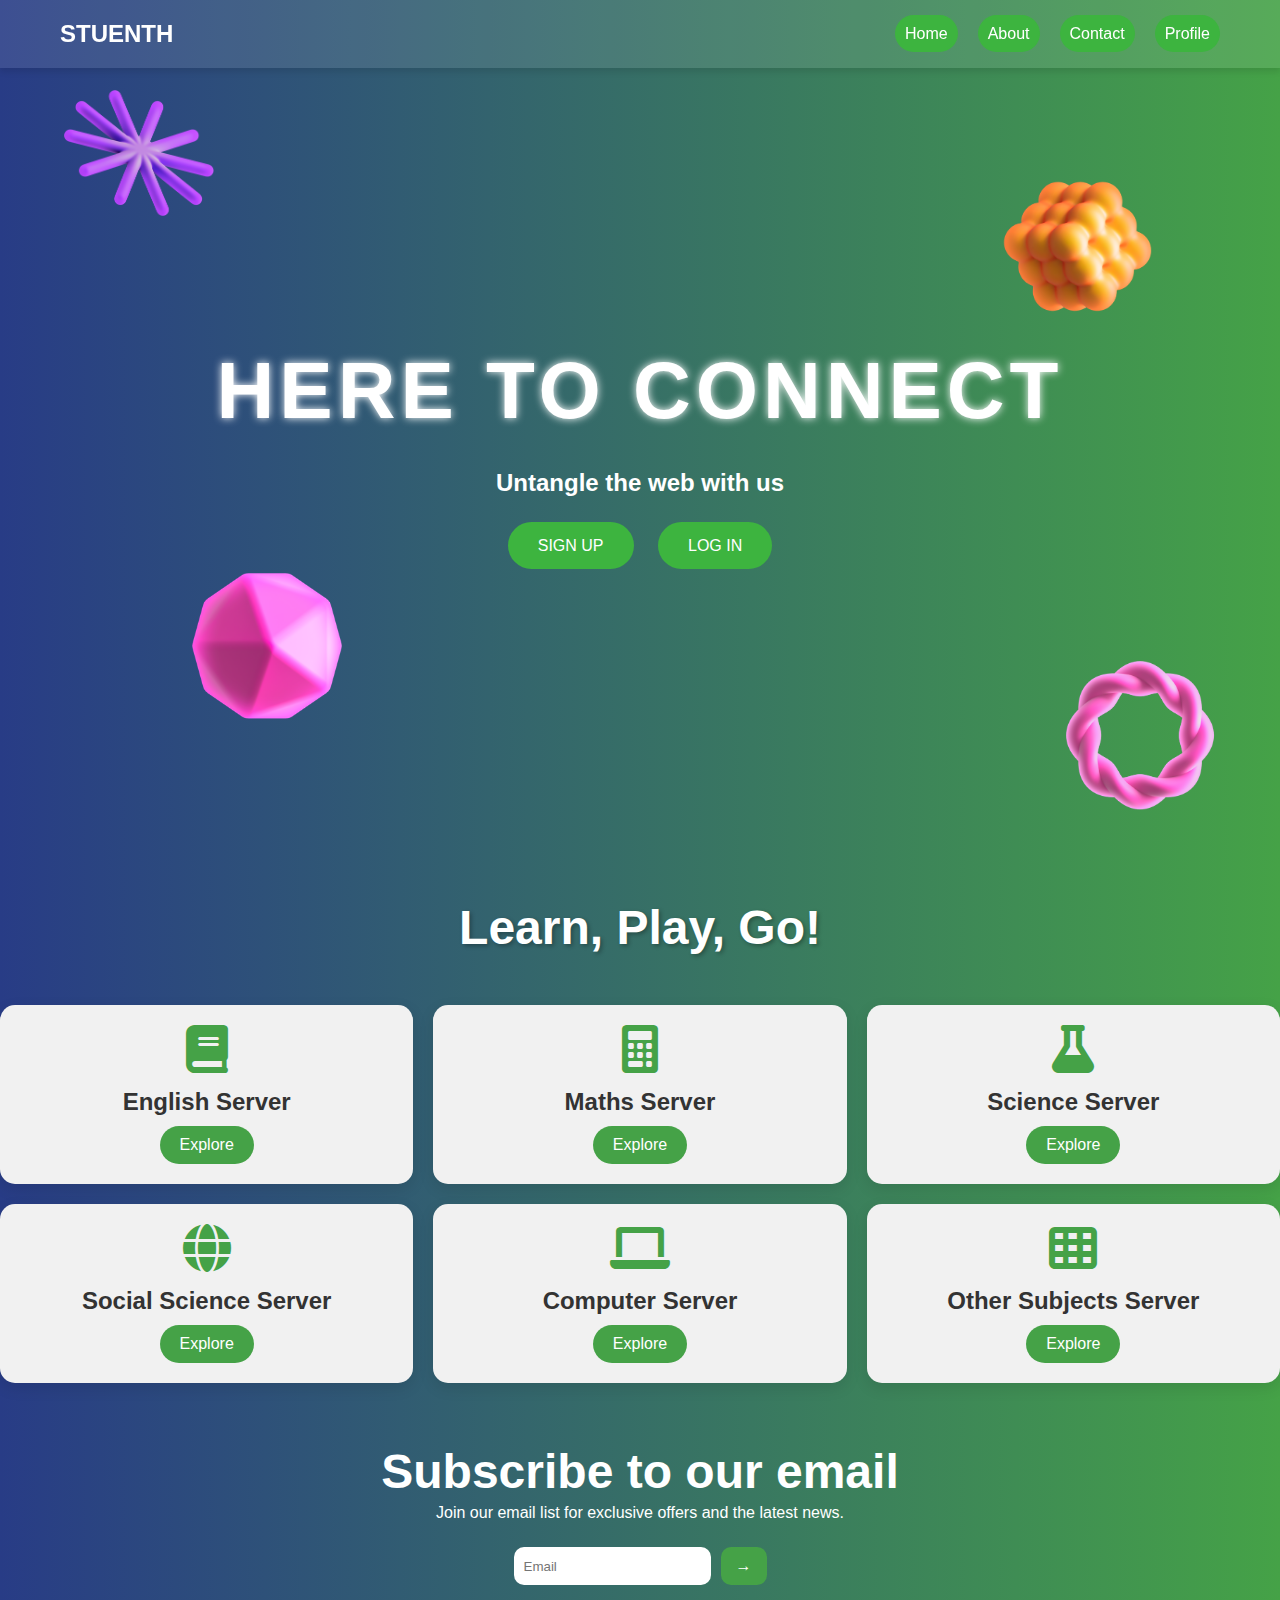
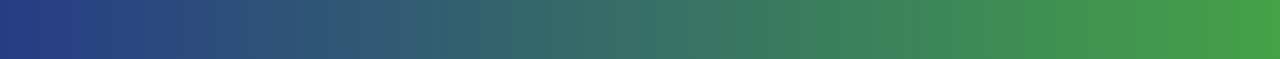
<file: index.html>
<!DOCTYPE html>
<html lang="en">
<head>
    <meta charset="UTF-8">
    <meta name="viewport" content="width=device-width, initial-scale=1.0">
    <title>STUENTH</title>
    <link rel="stylesheet" href="style.css">
    <link rel="stylesheet" href="https://cdnjs.cloudflare.com/ajax/libs/font-awesome/6.0.0-beta3/css/all.min.css">
</head>
<body>
    <header>
        <nav>
            <div class="logo">STUENTH</div>
            <ul class="nav-links">
                <li><a href="index.html">Home</a></li>
                <li><a href="./Global/About/about.html">About</a></li>
                <li><a href="./Global/Contact/contact.html">Contact</a></li>
                <li><a href="./Global/Profile/profile.html">Profile</a></li>
            </ul>
        </nav>
    </header>

    <section id="hero">
        <div class="hero-text">
            <h1>HERE TO CONNECT</h1>
            <p>Untangle the web with us</p>
            <a href="./Global/Singup/singup.html" class="cta-button">Sign up</a>
            <a href="./Global/Login/login.html" class="cta-button">Log in</a>
        </div>
        <div class="hero-shapes">
            <img src="./Assets/Images/image1.png" alt="Shape 1" class="shape">
            <img src="./Assets/Images/image2.png" alt="Shape 2" class="shape">
            <img src="./Assets/Images/image3.png" alt="Shape 3" class="shape">
            <img src="./Assets/Images/image4.png" alt="Shape 4" class="shape">
        </div>
    </section>

    <!-- Third Section: Play Servers -->
    <div class="container">
        <h1>Learn, Play, Go!</h1>
        <br>
        <div class="servers">
            <div class="server-card">
                <i class="fas fa-book"></i>
                <h3>English Server</h3>
                <a href="./Subject Server/English/English.html"><button>Explore</button></a>
            </div>
            <div class="server-card">
                <i class="fas fa-calculator"></i>
                <h3>Maths Server</h3>
                <a href="./Subject Server/Maths/Maths.html"><button>Explore</button></a>
            </div>
            <div class="server-card">
                <i class="fas fa-flask"></i>
                <h3>Science Server</h3>
                <a href="./Subject Server/Science/Science.html"><button>Explore</button></a>
            </div>
            <div class="server-card">
                <i class="fas fa-globe"></i>
                <h3>Social Science Server</h3>
                <a href="./Subject Server/Social Science/SocialScience.html"><button>Explore</button></a>
            </div>
            <div class="server-card">
                <i class="fas fa-laptop"></i>
                <h3>Computer Server</h3>
                <a href="./Subject Server/Computer Science/ComputerScience.html"><button>Explore</button></a>
            </div>
            <div class="server-card">
                <i class="fas fa-th"></i>
                <h3>Other Subjects Server</h3>
                <button>Explore</button>
            </div>
        </div>
    </div>
    <br>
    <br>
    <footer>
        <h2 id="footheading">Subscribe to our email</h2>
        <p id="footpath">Join our email list for exclusive offers and the latest news.</p>
        <div class="subscribe">
          <form>
            <input type="email" placeholder="Email" required>
            <button type="submit">→</button>
          </form>
        </div>
    </footer>
    <br>
    <br>
    <br>

    <script src="index.js"></script>
</body>
</html>
</file>
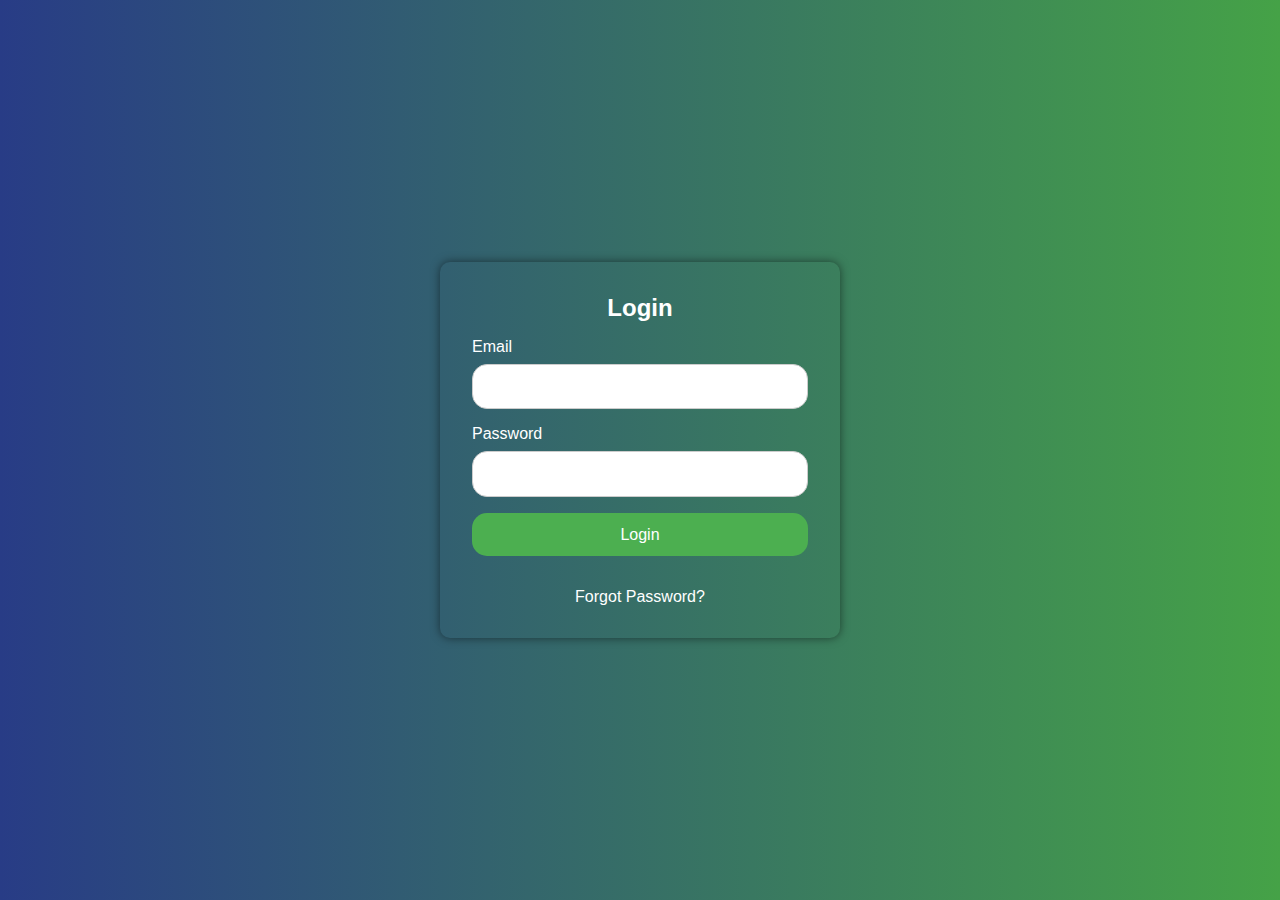
<file: Global/Login/login.html>
<!DOCTYPE html>
<html lang="en">
<head>
    <meta charset="UTF-8">
    <meta name="viewport" content="width=device-width, initial-scale=1.0">
    <title>Login Form</title>
    <link rel="stylesheet" href="login.css">
    <script src="https://accounts.google.com/gsi/client" async defer></script>
</head>
<body>
    <div class="container">
        <form class="login-form">
            <h2>Login</h2>
            <label for="email">Email</label>
            <input type="email" id="email" name="email" required>

            <label for="password">Password</label>
            <input type="password" id="password" name="password" required>

            <button type="submit">Login</button>

            <div id="g_id_onload"
                 data-client_id="YOUR_GOOGLE_CLIENT_ID"
                 data-login_uri="http://localhost:3000/login"
                 data-auto_prompt="false">
            </div>

            <div class="g_id_signin"
                 data-type="standard"
                 data-shape="rectangular"
                 data-theme="outline"
                 data-text="signin_with"
                 data-size="large"
                 data-logo_alignment="left">
            </div>
            <div class="login"><a>Forgot Password?</a></div>
        </form>
    </div>

    <script src="login.js"></script>
</body>
</html>
</file>
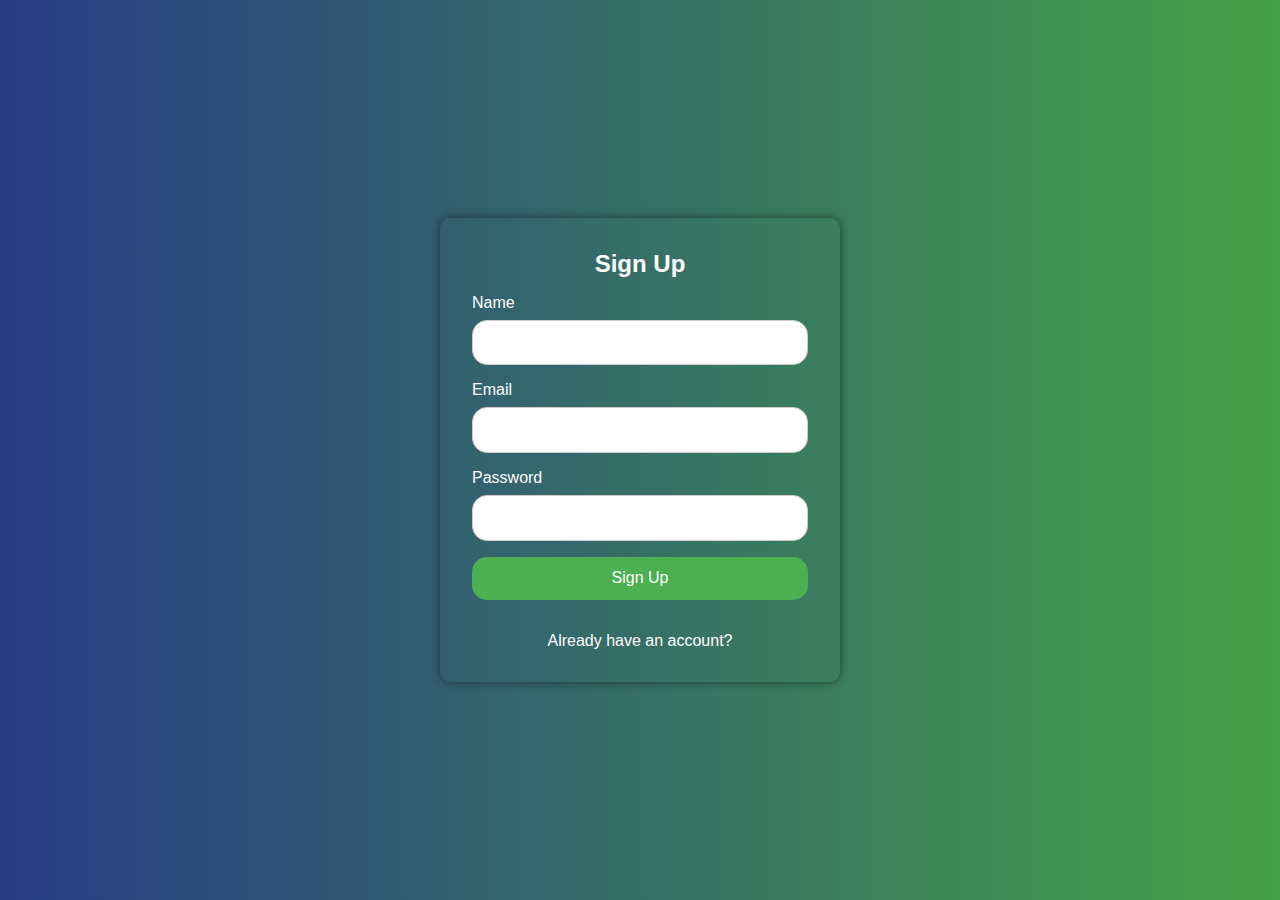
<file: Global/Singup/singup.html>
<!DOCTYPE html>
<html lang="en">
<head>
    <meta charset="UTF-8">
    <meta name="viewport" content="width=device-width, initial-scale=1.0">
    <title>Sign Up Form</title>
    <link rel="stylesheet" href="singup.css">
    <script src="https://accounts.google.com/gsi/client" async defer></script>
</head>
<body>
    <div class="container">
        <form class="signup-form">
            <h2>Sign Up</h2>
            <label for="name">Name</label>
            <input type="text" id="name" name="name" required>

            <label for="email">Email</label>
            <input type="email" id="email" name="email" required>

            <label for="password">Password</label>
            <input type="password" id="password" name="password" required>

            <button type="submit">Sign Up</button>

            <div id="g_id_onload"
                 data-client_id="YOUR_GOOGLE_CLIENT_ID"
                 data-login_uri="http://localhost:3000/login"
                 data-auto_prompt="false">
            </div>

            <div class="g_id_signin"
                 data-type="standard"
                 data-shape="rectangular"
                 data-theme="outline"
                 data-text="signin_with"
                 data-size="large"
                 data-logo_alignment="left">
            </div>
            <div class="login"><a>Already have an account?</a></div>
        </form>
    </div>

    <script src="singup.js"></script>
</body>
</html>
</file>
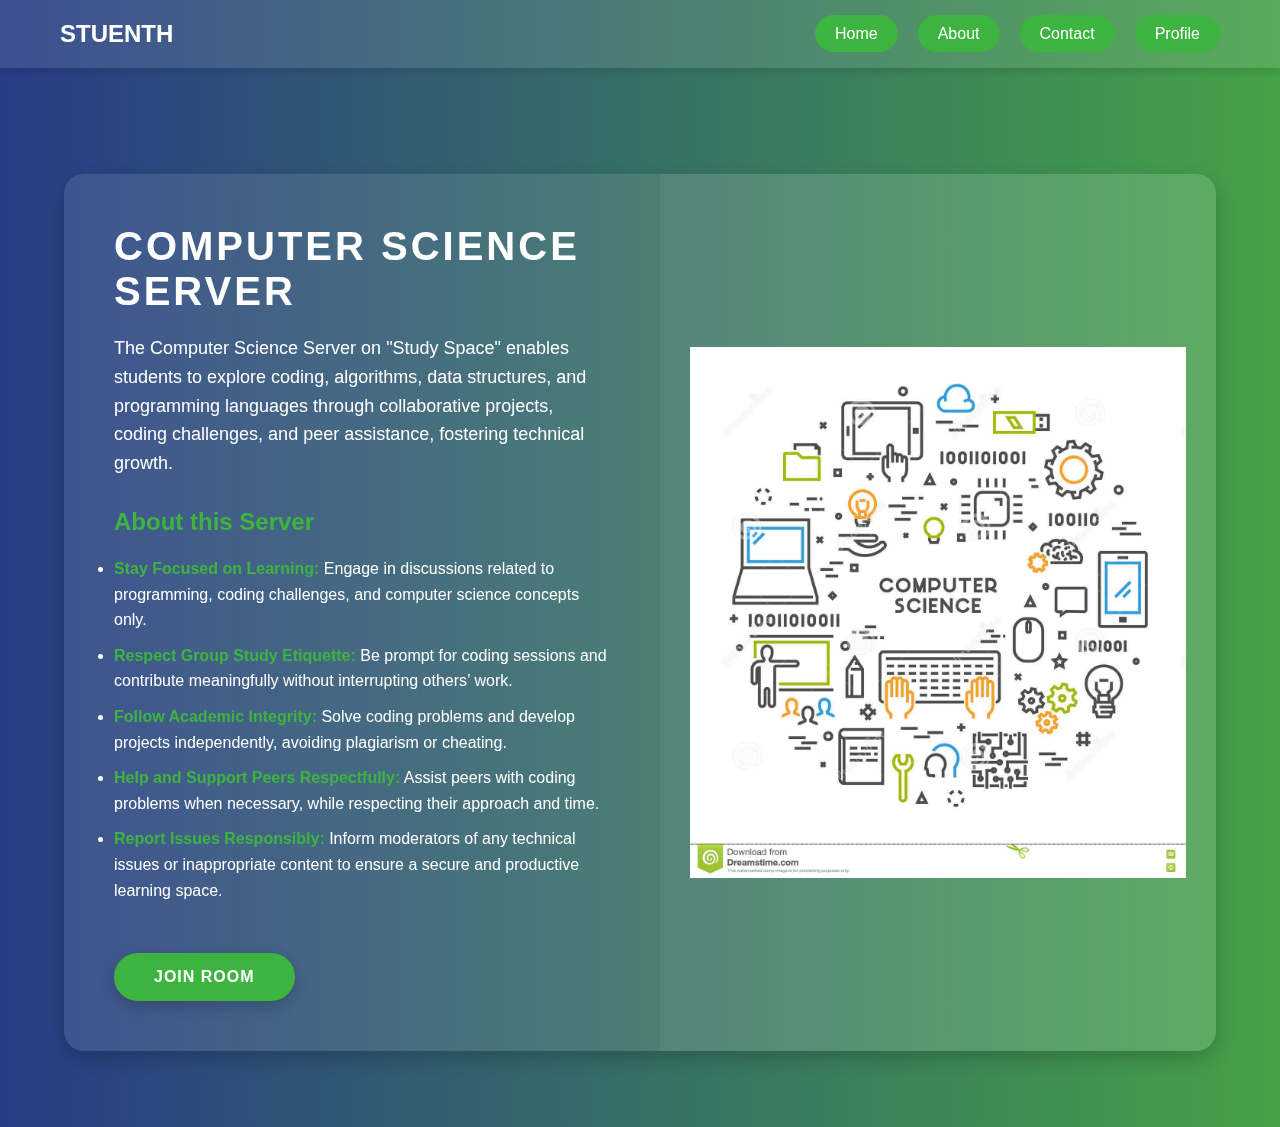
<file: Subject Server/Computer Science/ComputerScience.html>
<!DOCTYPE html>
<html lang="en">
<head>
    <meta charset="UTF-8">
    <meta name="viewport" content="width=device-width, initial-scale=1.0">
    <title>Computer Science Server</title>
    <link rel="stylesheet" href="ComputerScience.css">
</head>
<body>
    <header>
        <nav>
            <div class="logo">STUENTH</div>
            <ul class="nav-links">
                <li><a href="../../index.html">Home</a></li>
                <li><a href="../../Global/About/about.html">About</a></li>
                <li><a href="../../Global/Contact/contact.html">Contact</a></li>
                <li><a href="../../Global/Profile/profile.html">Profile</a></li>
            </ul>
        </nav>
    </header>

    <br><br><br>

    <!-- Computer Science Server -->
    <div class="server-container">
        <div class="left-section">
            <h1>COMPUTER SCIENCE SERVER</h1>
            <p class="server-description">
                The Computer Science Server on "Study Space" enables students to explore coding, algorithms, data structures, 
                and programming languages through collaborative projects, coding challenges, and peer assistance, fostering technical growth.
            </p>

            <h3>About this Server</h3>
            <ul class="server-info">
                <li><strong>Stay Focused on Learning:</strong> Engage in discussions related to programming, coding challenges, and computer science concepts only.</li>
                <li><strong>Respect Group Study Etiquette:</strong> Be prompt for coding sessions and contribute meaningfully without interrupting others’ work.</li>
                <li><strong>Follow Academic Integrity:</strong> Solve coding problems and develop projects independently, avoiding plagiarism or cheating.</li>
                <li><strong>Help and Support Peers Respectfully:</strong> Assist peers with coding problems when necessary, while respecting their approach and time.</li>
                <li><strong>Report Issues Responsibly:</strong> Inform moderators of any technical issues or inappropriate content to ensure a secure and productive learning space.</li>
            </ul>
            <a href="#" class="join-room-button">JOIN ROOM</a>
        </div>

        <div class="right-section">
            <img src="../../Assets/Images/cs.png" alt="English Server Pic">
        </div>
    </div>

    <br><br>

</body>
</html>
</file>
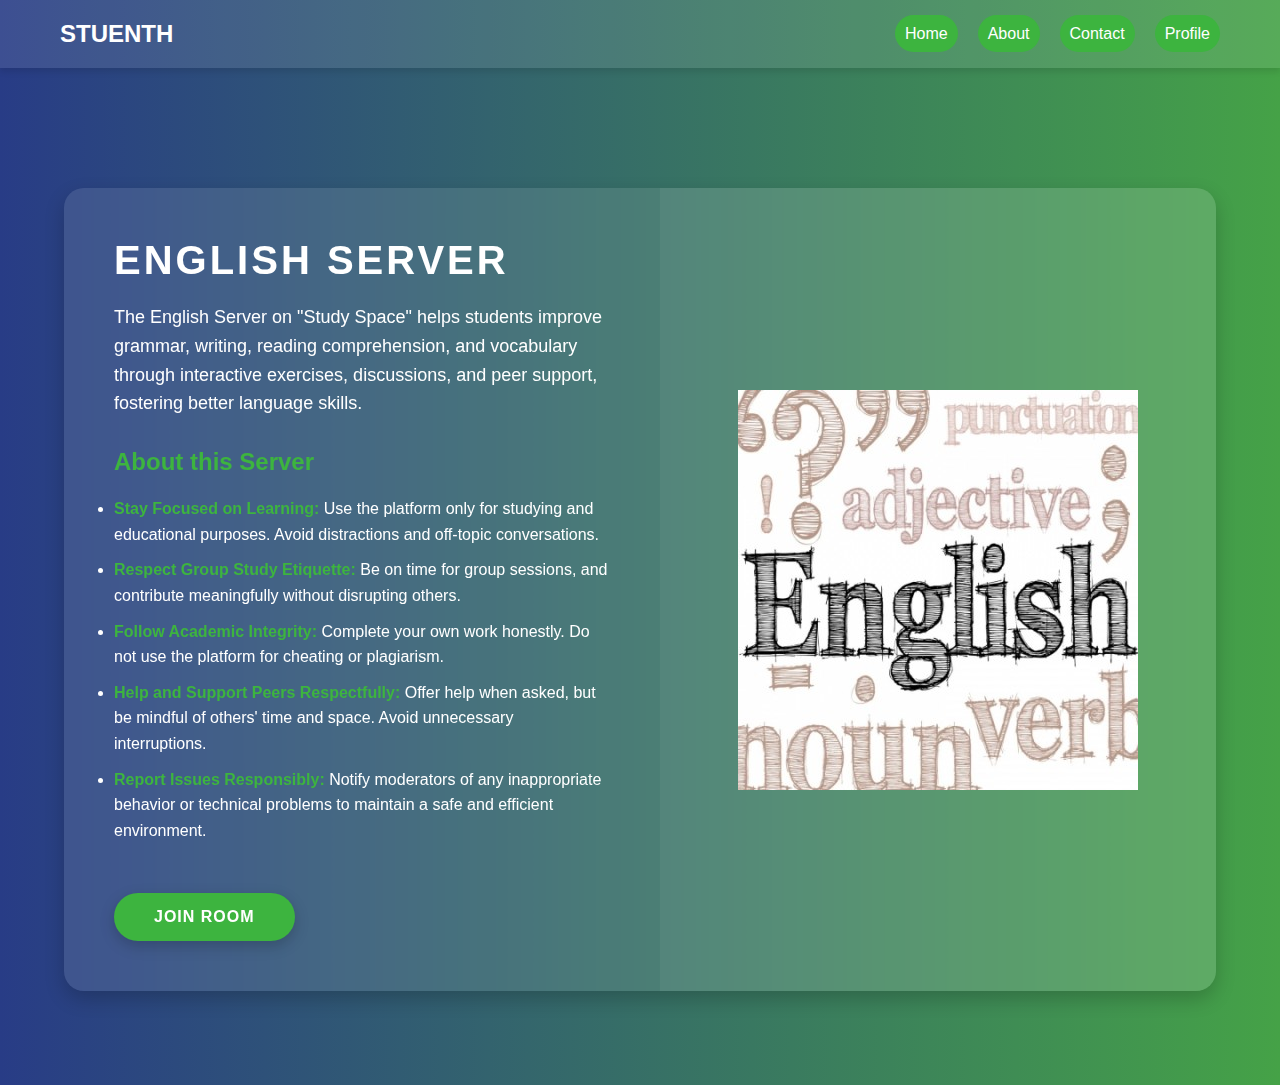
<file: Subject Server/English/English.html>
<!DOCTYPE html>
<html lang="en">
<head>
    <meta charset="UTF-8">
    <meta name="viewport" content="width=device-width, initial-scale=1.0">
    <title>English Server</title>
    <link rel="stylesheet" href="English.css">
</head>
<body>
    <header>
        <nav>
            <div class="logo">STUENTH</div>
            <ul class="nav-links">
                <li><a href="../../index.html">Home</a></li>
                <li><a href="../../Global/About/about.html">About</a></li>
                <li><a href="../../Global/Contact/contact.html">Contact</a></li>
                <li><a href="../../Global/Profile/profile.html">Profile</a></li>
            </ul>
        </nav>
    </header>

    <!-- Main Container -->
    <div class="server-container">
        <!-- Left Section: Server Information -->
        <div class="left-section">
            <h1>ENGLISH SERVER</h1>
            <p class="server-description">
                The English Server on "Study Space" helps students improve grammar, writing, reading comprehension, 
                and vocabulary through interactive exercises, discussions, and peer support, fostering better language skills.
            </p>

            <h3>About this Server</h3>
            <ul class="server-info">
                <li><strong>Stay Focused on Learning:</strong> Use the platform only for studying and educational purposes. Avoid distractions and off-topic conversations.</li>
                <li><strong>Respect Group Study Etiquette:</strong> Be on time for group sessions, and contribute meaningfully without disrupting others.</li>
                <li><strong>Follow Academic Integrity:</strong> Complete your own work honestly. Do not use the platform for cheating or plagiarism.</li>
                <li><strong>Help and Support Peers Respectfully:</strong> Offer help when asked, but be mindful of others' time and space. Avoid unnecessary interruptions.</li>
                <li><strong>Report Issues Responsibly:</strong> Notify moderators of any inappropriate behavior or technical problems to maintain a safe and efficient environment.</li>
            </ul>

            <!-- Join Room Button -->
            <a href="#" class="join-room-button">JOIN ROOM</a>
        </div>

        <!-- Right Section: Graphic or Visual -->
        <div class="right-section">
            <img src="../../Assets/Images/english.png" alt="Server Image">
        </div>
    </div>
    <br>
    <br>
    <br>
 

</body>
</html>
</file>
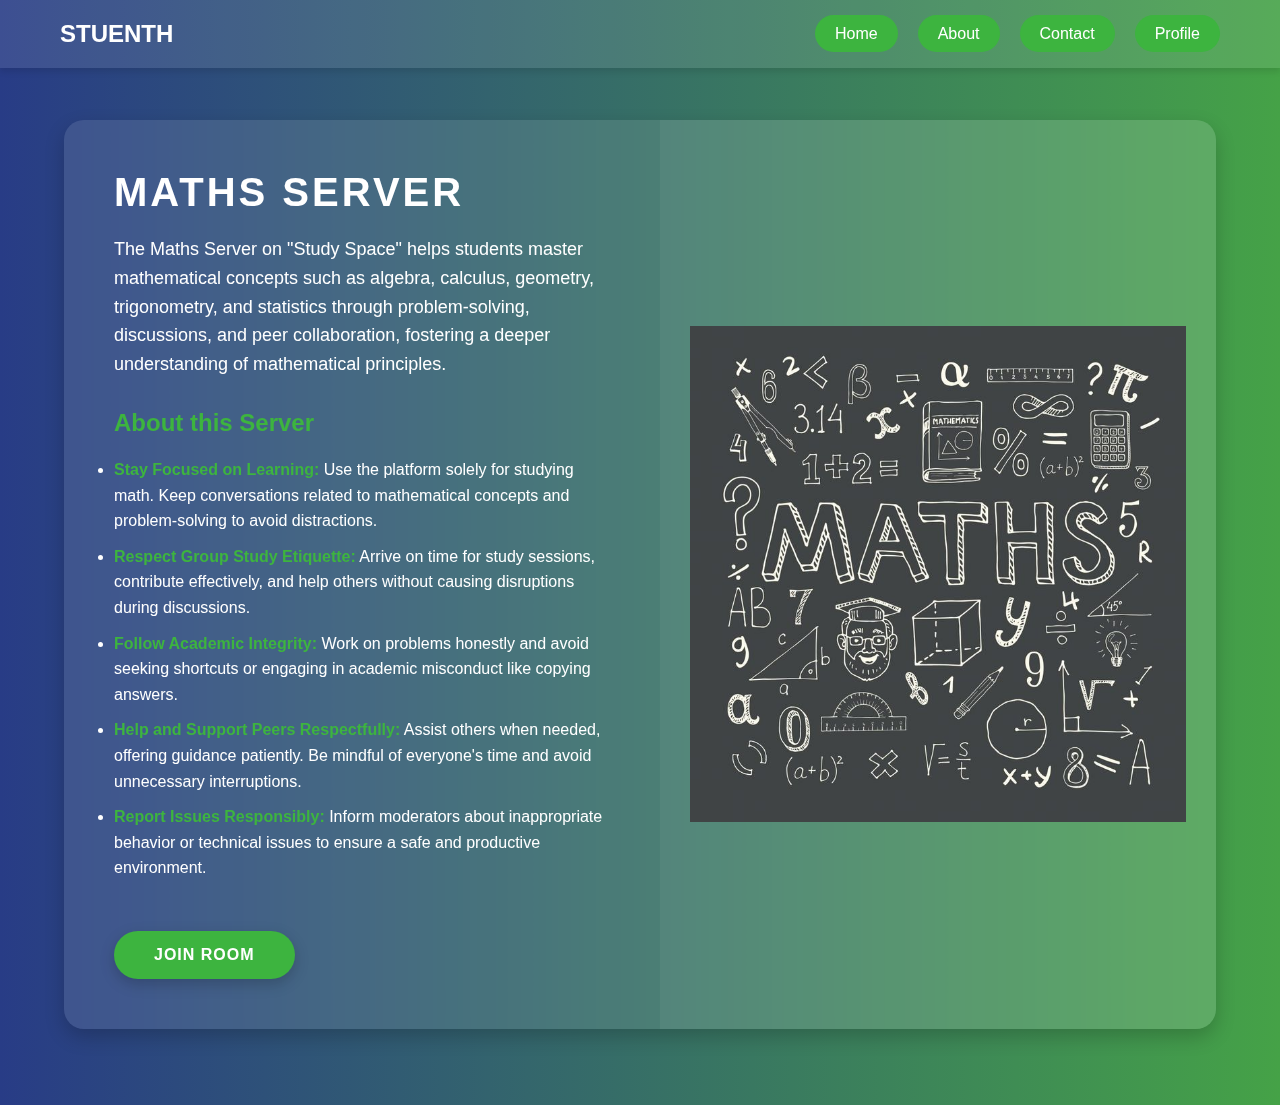
<file: Subject Server/Maths/Maths.html>
<!DOCTYPE html>
<html lang="en">
<head>
    <meta charset="UTF-8">
    <meta name="viewport" content="width=device-width, initial-scale=1.0">
    <title>Maths Server</title>
    <link rel="stylesheet" href="Maths.css">
</head>
<body>
    <header>
        <nav>
            <div class="logo">STUENTH</div>
            <ul class="nav-links">
                <li><a href="../../index.html">Home</a></li>
                <li><a href="../../Global/About/about.html">About</a></li>
                <li><a href="../../Global/Contact/contact.html">Contact</a></li>
                <li><a href="../../Global/Profile/profile.html">Profile</a></li>
            </ul>
        </nav>
    </header>
    <!-- Maths Server -->
    <div class="server-container">
        <div class="left-section">
            <h1>MATHS SERVER</h1>
            <p class="server-description">
                The Maths Server on "Study Space" helps students master mathematical concepts such as algebra, calculus, geometry, 
                trigonometry, and statistics through problem-solving, discussions, and peer collaboration, fostering a deeper understanding of mathematical principles.
            </p>

            <h3>About this Server</h3>
            <ul class="server-info">
                <li><strong>Stay Focused on Learning:</strong> Use the platform solely for studying math. Keep conversations related to mathematical concepts and problem-solving to avoid distractions.</li>
                <li><strong>Respect Group Study Etiquette:</strong> Arrive on time for study sessions, contribute effectively, and help others without causing disruptions during discussions.</li>
                <li><strong>Follow Academic Integrity:</strong> Work on problems honestly and avoid seeking shortcuts or engaging in academic misconduct like copying answers.</li>
                <li><strong>Help and Support Peers Respectfully:</strong> Assist others when needed, offering guidance patiently. Be mindful of everyone's time and avoid unnecessary interruptions.</li>
                <li><strong>Report Issues Responsibly:</strong> Inform moderators about inappropriate behavior or technical issues to ensure a safe and productive environment.</li>
            </ul>
            <a href="#" class="join-room-button">JOIN ROOM</a>
        </div>

        <div class="right-section">
            <img src="../../Assets/Images/maths.png" alt="Maths Server Image">
        </div>
    </div>

    <br><br>

</body>
</html>
</file>
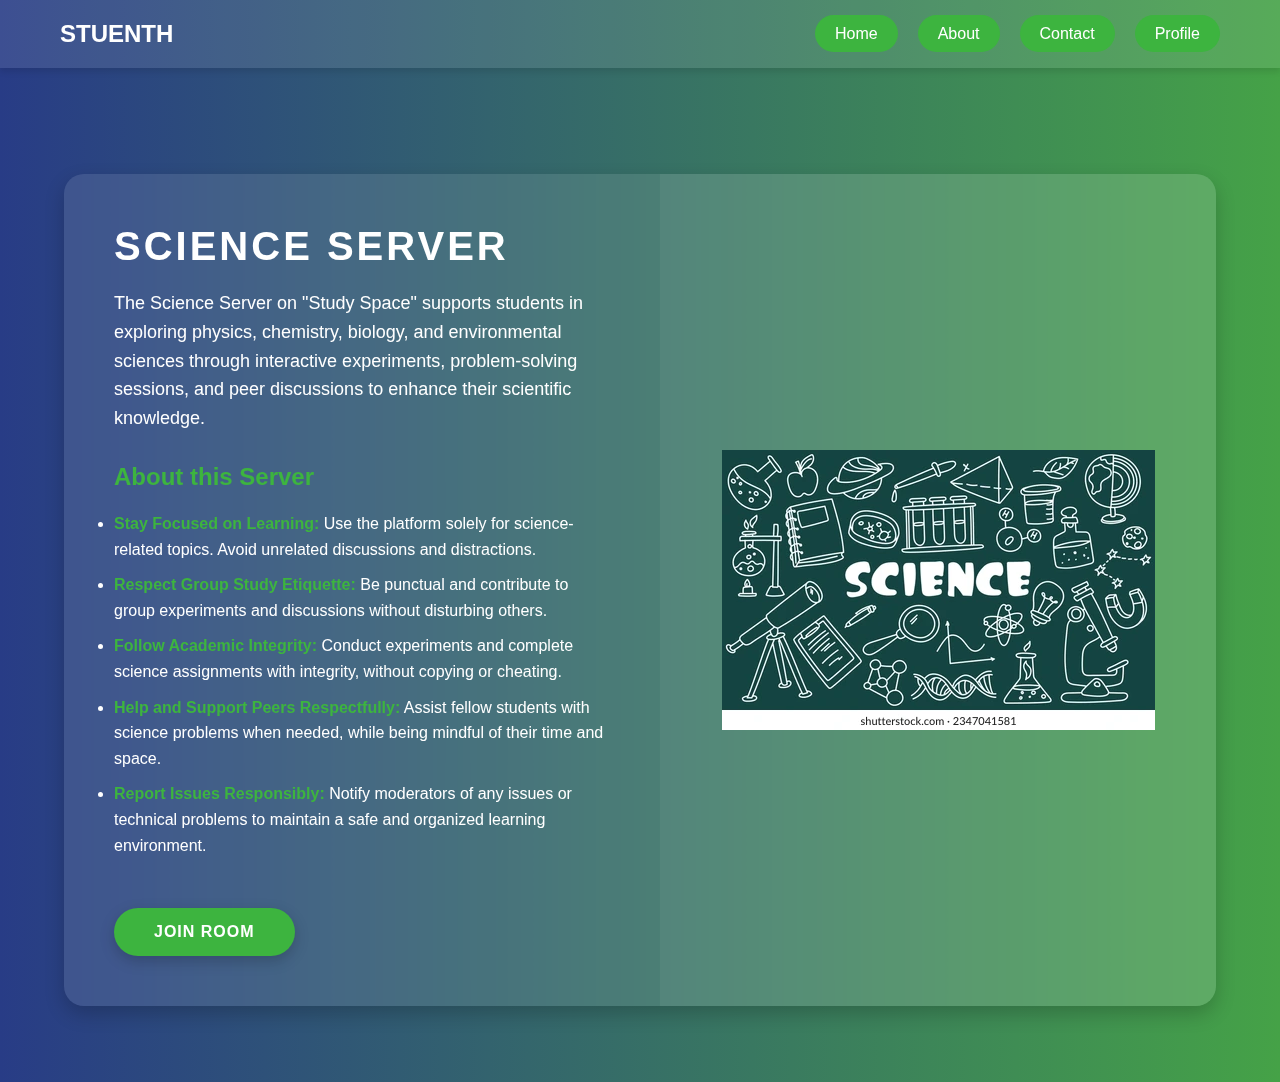
<file: Subject Server/Science/Science.html>
<!DOCTYPE html>
<html lang="en">
<head>
    <meta charset="UTF-8">
    <meta name="viewport" content="width=device-width, initial-scale=1.0">
    <title>Science Server</title>
    <link rel="stylesheet" href="Science.css">
</head>
<body>
    <header>
        <nav>
            <div class="logo">STUENTH</div>
            <ul class="nav-links">
                <li><a href="../../index.html">Home</a></li>
                <li><a href="../../Global/About/about.html">About</a></li>
                <li><a href="../../Global/Contact/contact.html">Contact</a></li>
                <li><a href="../../Global/Profile/profile.html">Profile</a></li>
            </ul>
        </nav>
    </header>

    <br><br><br>

    <!-- Science Server -->
    <div class="server-container">
        <div class="left-section">
            <h1>SCIENCE SERVER</h1>
            <p class="server-description">
                The Science Server on "Study Space" supports students in exploring physics, chemistry, biology, and environmental sciences 
                through interactive experiments, problem-solving sessions, and peer discussions to enhance their scientific knowledge.
            </p>

            <h3>About this Server</h3>
            <ul class="server-info">
                <li><strong>Stay Focused on Learning:</strong> Use the platform solely for science-related topics. Avoid unrelated discussions and distractions.</li>
                <li><strong>Respect Group Study Etiquette:</strong> Be punctual and contribute to group experiments and discussions without disturbing others.</li>
                <li><strong>Follow Academic Integrity:</strong> Conduct experiments and complete science assignments with integrity, without copying or cheating.</li>
                <li><strong>Help and Support Peers Respectfully:</strong> Assist fellow students with science problems when needed, while being mindful of their time and space.</li>
                <li><strong>Report Issues Responsibly:</strong> Notify moderators of any issues or technical problems to maintain a safe and organized learning environment.</li>
            </ul>
            <a href="#" class="join-room-button">JOIN ROOM</a>
        </div>

        <div class="right-section">
            <img src="../../Assets/Images/science.png" alt="Science Server Image">
        </div>
    </div>

    <br><br>

</body>
</html>
</file>
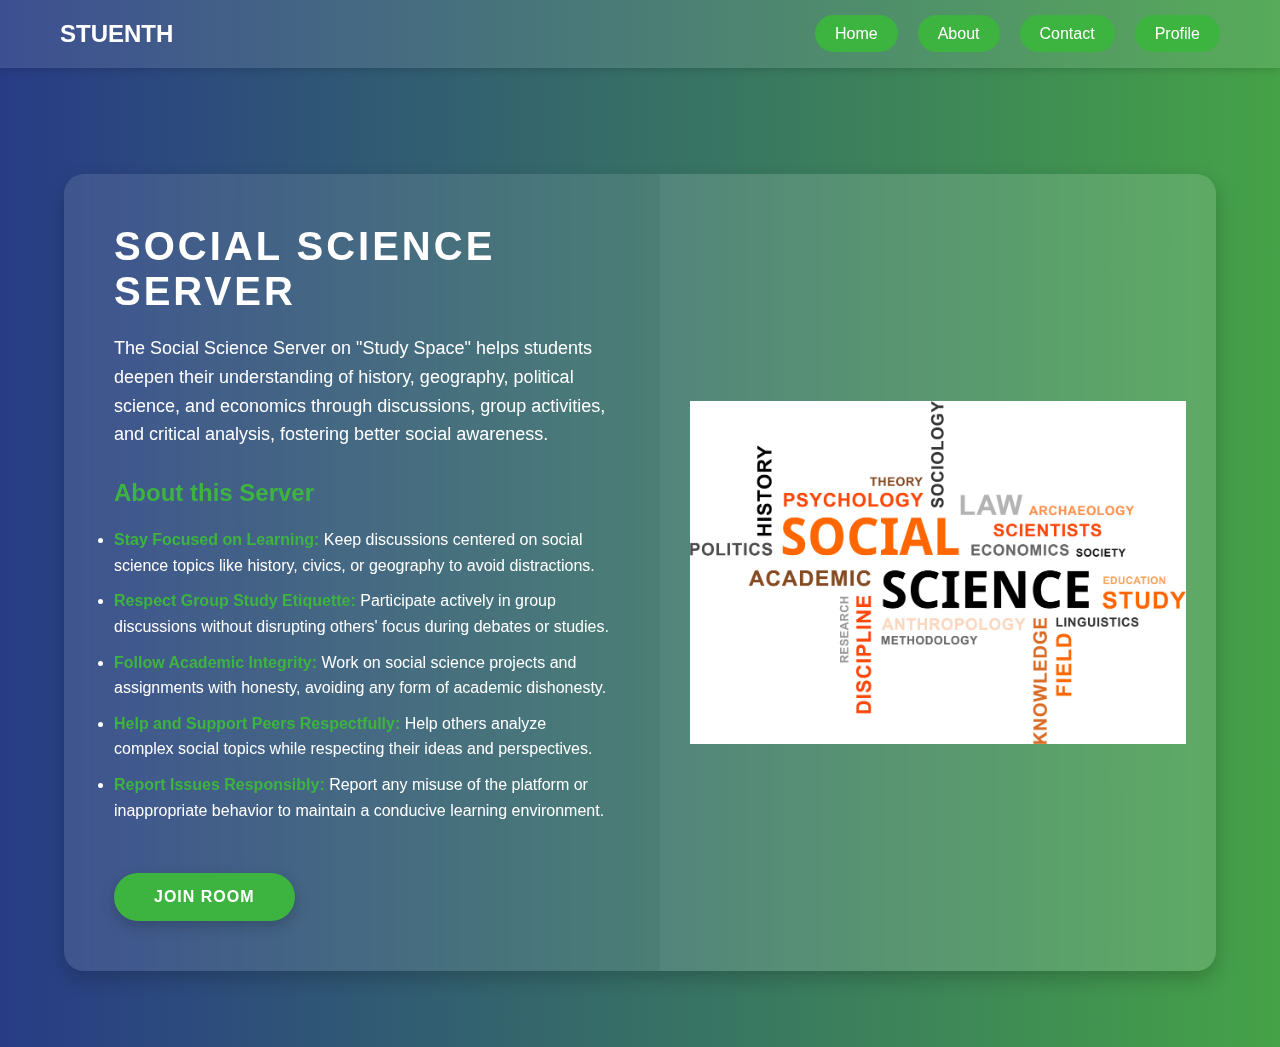
<file: Subject Server/Social Science/SocialScience.html>
<!DOCTYPE html>
<html lang="en">
<head>
    <meta charset="UTF-8">
    <meta name="viewport" content="width=device-width, initial-scale=1.0">
    <title>Social Science Server</title>
    <link rel="stylesheet" href="SocialScience.css">
</head>
<body>
    <header>
        <nav>
            <div class="logo">STUENTH</div>
            <ul class="nav-links">
                <li><a href="../../index.html">Home</a></li>
                <li><a href="../../Global/About/about.html">About</a></li>
                <li><a href="../../Global/Contact/contact.html">Contact</a></li>
                <li><a href="../../Global/Profile/profile.html">Profile</a></li>
            </ul>
        </nav>
    </header>

    <br><br><br>

    <!-- Social Science Server -->
    <div class="server-container">
        <div class="left-section">
            <h1>SOCIAL SCIENCE SERVER</h1>
            <p class="server-description">
                The Social Science Server on "Study Space" helps students deepen their understanding of history, geography, political science, 
                and economics through discussions, group activities, and critical analysis, fostering better social awareness.
            </p>

            <h3>About this Server</h3>
            <ul class="server-info">
                <li><strong>Stay Focused on Learning:</strong> Keep discussions centered on social science topics like history, civics, or geography to avoid distractions.</li>
                <li><strong>Respect Group Study Etiquette:</strong> Participate actively in group discussions without disrupting others' focus during debates or studies.</li>
                <li><strong>Follow Academic Integrity:</strong> Work on social science projects and assignments with honesty, avoiding any form of academic dishonesty.</li>
                <li><strong>Help and Support Peers Respectfully:</strong> Help others analyze complex social topics while respecting their ideas and perspectives.</li>
                <li><strong>Report Issues Responsibly:</strong> Report any misuse of the platform or inappropriate behavior to maintain a conducive learning environment.</li>
            </ul>
            <a href="#" class="join-room-button">JOIN ROOM</a>
        </div>

        <div class="right-section">
            <img src="../../Assets/Images/sst.png" alt="Social Science Server Image">
        </div>
    </div>

    <br><br>

</body>
</html>
</file>
<file: style.css>
* {
    margin: 0;
    padding: 0;
    box-sizing: border-box;
    font-family: 'Arial', sans-serif;
}

body {
        background: linear-gradient(to right, #283c86, #45a247); /* Blue to Green gradient */
        color: #fff; /* White text for contrast */
        text-align: center;    
}

header {
    background: rgba(255, 255, 255, 0.1);
    padding: 20px 0;
    box-shadow: 0 4px 6px rgba(0, 0, 0, 0.1);
    width: 100%;
    position: fixed;
    top: 0;
    left: 0;
    z-index: 1000;
}
.logo {
    font-size: 24px;
    color: #FFFFFF;
    font-weight: bold;
}

.logo {
    font-size: 24px;
    color: #fff;
    display: inline-block;
}
nav {
    display: flex;
    justify-content: space-between;
    align-items: center;
    max-width: 1200px;
    margin: 0 auto;
    padding: 0 20px;
}

nav ul {
    list-style: none;
    display: flex;
    justify-content: space-around;
    float: right;
}

nav ul li {
    margin-left: 20px;
}

nav ul li a {
    background-color: #3db43f;
    color: #fff;
    text-decoration: none;
    border-radius: 30px;
    padding: 10px;
    transition: background 0.2s  ease;
}

nav ul li a:hover {
    background-color: #283c86;
}

#hero {
    height: 100vh;
    display: flex;
    flex-direction: column;
    justify-content: center;
    align-items: center;
    position: relative;
    overflow: hidden;
}

.hero-text {
    z-index: 2;
}

.hero-text h1 {
    font-size: 80px;
    color: #fff;
    font-family: 'Montserrat', sans-serif;
    text-transform: uppercase;
    letter-spacing: 5px;
    text-shadow: 0px 0px 8px #FFFFFF;
}

.hero-text p {
    font-size: 24px;
    color: #FFFFFF;
    margin: 20px 0;
    font-weight: 600;
    padding-bottom: 20px;
}

.cta-button {
    background: #3db43f; 
    padding: 15px 30px;
    margin: 10px;
    color: #fff;
    border: none;
    border-radius: 30px;
    text-transform: uppercase;
    text-decoration: none;
    font-size: 16px;
    cursor: pointer;
    transition: background 0.2s ease;
}

.cta-button:hover {
    background: #283c86;
}

.hero-shapes {
    position: absolute;
    top: 0;
    left: 0;
    right: 0;
    bottom: 0;
    overflow: hidden;
    z-index: 1;
}

.shape {
    position: absolute;
    width: 150px;
    animation: float 6s ease-in-out infinite;
}

.shape:nth-child(1) {
    top: 10%;
    left: 5%;
    animation-delay: 0s;
}

.shape:nth-child(2) {
    top: 20%;
    right: 10%;
    animation-delay: 1s;
}

.shape:nth-child(3) {
    bottom: 20%;
    left: 15%;
    animation-delay: 2s;
}

.shape:nth-child(4) {
    bottom: 10%;
    right: 5%;
    animation-delay: 3s;
}

@keyframes float {
    0% {
        transform: translateY(0);
    }
    50% {
        transform: translateY(-30px);
    }
    100% {
        transform: translateY(0);
    }
}
.container {
    text-align: center;
}

h1 {
    font-size: 3rem;
    margin-bottom: 2rem;
    color: #ffffff;
    text-shadow: 2px 2px 4px rgba(0, 0, 0, 0.3);
}
.servers {
    display: grid;
    grid-template-columns: repeat(3, 1fr);
    gap: 20px;
}
.server-card {
    background:  #f1f1f1;
    color: #333;
    padding: 20px;
    border-radius: 15px;
    box-shadow: 0 5px 15px rgba(0, 0, 0, 0.1);
    text-align: center;
    transition: transform 0.3s ease;
}

.server-card:hover {
    transform: translateY(-10px);
    box-shadow: 0 10px 25px rgba(0, 0, 0, 0.2);
    background: linear-gradient(to right, #283c86, #45a247);
}

.server-card i {
    font-size: 3rem;
    color: #45a247;
    margin-bottom: 15px;
}

.server-card h3 {
    font-size: 1.5rem;
    margin-bottom: 10px;
    font-weight: bold;
}

button {
    background-color: #45a247;
    color: #fff;
    border: none;
    padding: 10px 20px;
    border-radius: 30px;
    cursor: pointer;
    font-size: 1rem;
    transition: background-color 0.3s ease;
}

button:hover {
    background-color: #283c86;
}
#footheading {
    text-align: center;
    color:  #FFFFFF;
    font-size: xxx-large;
    margin: 5px;
}
#footpath {
    text-align: center;
    padding-bottom: 25px;
}

footer {
    background-color: linear-gradient(to right, #283c86, #45a247);
    padding: 20px;
    text-align: center;
  }

  .subscribe form {
    display: flex;
    justify-content: center;
  }
  
  .subscribe input[type="email"] {
    padding: 10px;
    border: none;
    margin-right: 10px;
    border-radius: 10px;
  }
  
  .subscribe button {
    background-color: linear-gradient(to right, #283c86, #45a247);
    color: white;
    padding: 10px 15px;
    border: none;
    border-radius: 10px;
    cursor: pointer;
  }
</file>
<file: Global/Login/login.css>
* {
    margin: 0;
    padding: 0;
    box-sizing: border-box;
}

body {
    font-family: Arial, sans-serif;
    background-color: #f4f4f4;
    display: flex;
    justify-content: center;
    align-items: center;
    height: 100vh;
    background: linear-gradient(to right, #283c86, #45a247);
}

.container {
    background-color: white;
    padding: 2rem;
    box-shadow: 0 0 10px rgba(0, 0, 0, 0.5);
    border-radius: 10px;
    width: 400px;
    background: transparent
}

.login-form h2 {
    margin-bottom: 1rem;
    text-align: center;
    color: #FFFFFF;
    
}

label {
    display: block;
    margin-bottom: 0.5rem;
    color: #FFFFFF;
}

input {
    width: 100%;
    padding: 0.8rem;
    margin-bottom: 1rem;
    border: 1px solid #ccc;
    border-radius: 5px;
    font-size: 1rem;
    border-radius: 15px;
}

button {
    width: 100%;
    padding: 0.8rem;
    background-color: #4CAF50;
    color: white;
    border: none;
    border-radius: 5px;
    font-size: 1rem;
    cursor: pointer;
    border-radius: 15px;
    transition: 0.2s ease;
}

button:hover {
    background:transparent;
}

.g_id_signin {
    margin-top: 1rem;
    display: flex;
    justify-content: center;
}
.login {
text-align: center;
margin-top: 1rem;
color: #FFFFFF;
}
</file>
<file: Global/Singup/singup.css>
* {
    margin: 0;
    padding: 0;
    box-sizing: border-box;
}

body {
    font-family: Arial, sans-serif;
    background-color: #f4f4f4;
    display: flex;
    justify-content: center;
    align-items: center;
    height: 100vh;
    background: linear-gradient(to right, #283c86, #45a247);
}

.container {
    background-color: white;
    padding: 2rem;
    box-shadow: 0 0 10px rgba(0, 0, 0, 0.5);
    border-radius: 10px;
    width: 400px;
    background: transparent
}

.signup-form h2 {
    margin-bottom: 1rem;
    text-align: center;
    color: #FFFFFF;
    
}

label {
    display: block;
    margin-bottom: 0.5rem;
    color: #FFFFFF;
}

input {
    width: 100%;
    padding: 0.8rem;
    margin-bottom: 1rem;
    border: 1px solid #ccc;
    border-radius: 5px;
    font-size: 1rem;
    border-radius: 15px;
}

button {
    width: 100%;
    padding: 0.8rem;
    background-color: #4CAF50;
    color: white;
    border: none;
    border-radius: 5px;
    font-size: 1rem;
    cursor: pointer;
    border-radius: 15px;
    transition: 0.2s ease;
}

button:hover {
    background:transparent;
}

.g_id_signin {
    margin-top: 1rem;
    display: flex;
    justify-content: center;
}
.login {
text-align: center;
margin-top: 1rem;
color: #FFFFFF;
}
</file>
<file: Subject Server/Computer Science/ComputerScience.css>
/* Reset CSS */
* {
    margin: 0;
    padding: 0;
    box-sizing: border-box;
    font-family: 'Segoe UI', Tahoma, Geneva, Verdana, sans-serif;
}

/* Body Background */
body {
    background: linear-gradient(to right, #283c86, #45a247);
    color: white;
    /* min-height: 100vh; */
    display: flex;
    flex-direction: column;
}

/* Header Section */
header {
    background: rgba(255, 255, 255, 0.1);
    padding: 20px 0;
    box-shadow: 0 4px 6px rgba(0, 0, 0, 0.1);
    width: 100%;
    position: fixed;
    top: 0;
    left: 0;
    z-index: 1000;
}

nav {
    display: flex;
    justify-content: space-between;
    align-items: center;
    max-width: 1200px;
    margin: 0 auto;
    padding: 0 20px;
}

.logo {
    font-size: 24px;
    color: #FFFFFF;
    font-weight: bold;
}

nav ul {
    list-style: none;
    display: flex;
}

nav ul li {
    margin-left: 20px;
}

nav ul li a {
    background-color: #3db43f;
    color: #fff;
    text-decoration: none;
    border-radius: 30px;
    padding: 10px 20px;
    transition: background 0.2s ease;
}

nav ul li a:hover {
    background-color: #283c86;
}

/* Main Container */
.server-container {
    display: flex;
    width: 90%;
    max-width: 1200px;
    background-color: rgba(255, 255, 255, 0.1);
    border-radius: 20px;
    box-shadow: 0 8px 20px rgba(0, 0, 0, 0.2);
    overflow: hidden;
    backdrop-filter: blur(10px);
    margin: 120px auto 40px; /* Add margin to account for the fixed header */
}

/* Left Section */
.left-section {
    padding: 50px;
    flex: 1;
}

.left-section h1 {
    font-size: 40px;
    letter-spacing: 3px;
    color: #FFF;
}

.server-description {
    margin: 20px 0;
    font-size: 18px;
    line-height: 1.6;
}

h3 {
    font-size: 24px;
    color: #3db43f;
    margin-top: 30px;
}

.server-info {
    margin: 20px 0;
}

.server-info li {
    margin: 10px 0;
    font-size: 16px;
    line-height: 1.6;
}

.server-info li strong {
    color: #3db43f;
}

/* Join Room Button */
.join-room-button {
    display: inline-block;
    padding: 15px 40px;
    background: #3db43f;
    border-radius: 30px;
    color: white;
    text-transform: uppercase;
    font-weight: bold;
    letter-spacing: 1px;
    text-align: center;
    transition: background 0.3s ease;
    margin-top: 30px;
    text-decoration: none;
    box-shadow: 0 5px 15px rgba(0, 0, 0, 0.2);
}

.join-room-button:hover {
    background: #283c86;
}

/* Right Section */
.right-section {
    flex: 1;
    display: flex;
    justify-content: center;
    align-items: center;
    background-color: rgba(255, 255, 255, 0.05);
    padding: 30px;
}

.right-section img {
    max-width: 100%;
    height: auto;
}
</file>
<file: Subject Server/English/English.css>
/* Reset CSS */
* {
    margin: 0;
    padding: 0;
    box-sizing: border-box;
    font-family: 'Arial', sans-serif;
}

/* Body Background */
body {
    background: linear-gradient(to right, #283c86, #45a247);
    color: white;
    /* min-height: 100vh; */
    display: flex;
    flex-direction: column;
}

/* Header Section */
header {
    background: rgba(255, 255, 255, 0.1);
    padding: 20px 0;
    box-shadow: 0 4px 6px rgba(0, 0, 0, 0.1);
    width: 100%;
}

.logo {
    font-size: 24px;
    color: #FFFFFF;
    font-weight: bold;
}
.logo {
    font-size: 24px;
    color: #fff;
    display: inline-block;
}

nav {
    display: flex;
    justify-content: space-between;
    align-items: center;
    max-width: 1200px;
    margin: 0 auto;
    padding: 0 20px;
}

nav ul {
    list-style: none;
    display: flex;
    justify-content: space-around;
    float: right;
}

nav ul li {
    margin-left: 20px;
}

nav ul li a {
    background-color: #3db43f;
    color: #fff;
    text-decoration: none;
    border-radius: 30px;
    padding: 10px;
    transition: background 0.2s ease;
}

nav ul li a:hover {
    background-color: #283c86;
}

/* Main Container */
.server-container {
    display: flex;
    width: 90%;
    max-width: 1200px;
    background-color: rgba(255, 255, 255, 0.1);
    border-radius: 20px;
    box-shadow: 0 8px 20px rgba(0, 0, 0, 0.2);
    overflow: hidden;
    backdrop-filter: blur(10px);
    margin: 120px auto 40px; /* Add margin to account for the fixed header */
}

/* Left Section */
.left-section {
    padding: 50px;
    flex: 1;
}

.left-section h1 {
    font-size: 40px;
    letter-spacing: 3px;
    color: #FFF;
}

.server-description {
    margin: 20px 0;
    font-size: 18px;
    line-height: 1.6;
}

h3 {
    font-size: 24px;
    color: #3db43f;
    margin-top: 30px;
}

.server-info {
    margin: 20px 0;
}

.server-info li {
    margin: 10px 0;
    font-size: 16px;
    line-height: 1.6;
}

.server-info li strong {
    color: #3db43f;
}

/* Join Room Button */
.join-room-button {
    display: inline-block;
    padding: 15px 40px;
    background: #3db43f;
    border-radius: 30px;
    color: white;
    text-transform: uppercase;
    font-weight: bold;
    letter-spacing: 1px;
    text-align: center;
    transition: background 0.3s ease;
    margin-top: 30px;
    text-decoration: none;
    box-shadow: 0 5px 15px rgba(0, 0, 0, 0.2);
}

.join-room-button:hover {
    background: #283c86;
}

/* Right Section */
.right-section {
    flex: 1;
    display: flex;
    justify-content: center;
    align-items: center;
    background-color: rgba(255, 255, 255, 0.05);
    padding: 30px;
}

.right-section img {
    max-width: 100%;
    height: auto;
}
</file>
<file: Subject Server/Maths/Maths.css>
/* Reset CSS */
* {
    margin: 0;
    padding: 0;
    box-sizing: border-box;
    font-family: 'Segoe UI', Tahoma, Geneva, Verdana, sans-serif;
}

/* Body Background */
body {
    background: linear-gradient(to right, #283c86, #45a247);
    color: white;
    /* min-height: 100vh; */
    display: flex;
    flex-direction: column;
}

/* Header Section */
header {
    background: rgba(255, 255, 255, 0.1);
    padding: 20px 0;
    box-shadow: 0 4px 6px rgba(0, 0, 0, 0.1);
    width: 100%;
    position: fixed;
    top: 0;
    left: 0;
    z-index: 1000;
}

nav {
    display: flex;
    justify-content: space-between;
    align-items: center;
    max-width: 1200px;
    margin: 0 auto;
    padding: 0 20px;
}

.logo {
    font-size: 24px;
    color: #FFFFFF;
    font-weight: bold;
}

nav ul {
    list-style: none;
    display: flex;
}

nav ul li {
    margin-left: 20px;
}

nav ul li a {
    background-color: #3db43f;
    color: #fff;
    text-decoration: none;
    border-radius: 30px;
    padding: 10px 20px;
    transition: background 0.2s ease;
}

nav ul li a:hover {
    background-color: #283c86;
}

/* Main Container */
.server-container {
    display: flex;
    width: 90%;
    max-width: 1200px;
    background-color: rgba(255, 255, 255, 0.1);
    border-radius: 20px;
    box-shadow: 0 8px 20px rgba(0, 0, 0, 0.2);
    overflow: hidden;
    backdrop-filter: blur(10px);
    margin: 120px auto 40px; /* Add margin to account for the fixed header */
}

/* Left Section */
.left-section {
    padding: 50px;
    flex: 1;
}

.left-section h1 {
    font-size: 40px;
    letter-spacing: 3px;
    color: #FFF;
}

.server-description {
    margin: 20px 0;
    font-size: 18px;
    line-height: 1.6;
}

h3 {
    font-size: 24px;
    color: #3db43f;
    margin-top: 30px;
}

.server-info {
    margin: 20px 0;
}

.server-info li {
    margin: 10px 0;
    font-size: 16px;
    line-height: 1.6;
}

.server-info li strong {
    color: #3db43f;
}

/* Join Room Button */
.join-room-button {
    display: inline-block;
    padding: 15px 40px;
    background: #3db43f;
    border-radius: 30px;
    color: white;
    text-transform: uppercase;
    font-weight: bold;
    letter-spacing: 1px;
    text-align: center;
    transition: background 0.3s ease;
    margin-top: 30px;
    text-decoration: none;
    box-shadow: 0 5px 15px rgba(0, 0, 0, 0.2);
}

.join-room-button:hover {
    background: #283c86;
}

/* Right Section */
.right-section {
    flex: 1;
    display: flex;
    justify-content: center;
    align-items: center;
    background-color: rgba(255, 255, 255, 0.05);
    padding: 30px;
}

.right-section img {
    max-width: 100%;
    height: auto;
}
</file>
<file: Subject Server/Science/Science.css>
/* Reset CSS */
* {
    margin: 0;
    padding: 0;
    box-sizing: border-box;
    font-family: 'Segoe UI', Tahoma, Geneva, Verdana, sans-serif;
}

/* Body Background */
body {
    background: linear-gradient(to right, #283c86, #45a247);
    color: white;
    /* min-height: 100vh; */
    display: flex;
    flex-direction: column;
}

/* Header Section */
header {
    background: rgba(255, 255, 255, 0.1);
    padding: 20px 0;
    box-shadow: 0 4px 6px rgba(0, 0, 0, 0.1);
    width: 100%;
    position: fixed;
    top: 0;
    left: 0;
    z-index: 1000;
}

nav {
    display: flex;
    justify-content: space-between;
    align-items: center;
    max-width: 1200px;
    margin: 0 auto;
    padding: 0 20px;
}

.logo {
    font-size: 24px;
    color: #FFFFFF;
    font-weight: bold;
}

nav ul {
    list-style: none;
    display: flex;
}

nav ul li {
    margin-left: 20px;
}

nav ul li a {
    background-color: #3db43f;
    color: #fff;
    text-decoration: none;
    border-radius: 30px;
    padding: 10px 20px;
    transition: background 0.2s ease;
}

nav ul li a:hover {
    background-color: #283c86;
}

/* Main Container */
.server-container {
    display: flex;
    width: 90%;
    max-width: 1200px;
    background-color: rgba(255, 255, 255, 0.1);
    border-radius: 20px;
    box-shadow: 0 8px 20px rgba(0, 0, 0, 0.2);
    overflow: hidden;
    backdrop-filter: blur(10px);
    margin: 120px auto 40px; /* Add margin to account for the fixed header */
}

/* Left Section */
.left-section {
    padding: 50px;
    flex: 1;
}

.left-section h1 {
    font-size: 40px;
    letter-spacing: 3px;
    color: #FFF;
}

.server-description {
    margin: 20px 0;
    font-size: 18px;
    line-height: 1.6;
}

h3 {
    font-size: 24px;
    color: #3db43f;
    margin-top: 30px;
}

.server-info {
    margin: 20px 0;
}

.server-info li {
    margin: 10px 0;
    font-size: 16px;
    line-height: 1.6;
}

.server-info li strong {
    color: #3db43f;
}

/* Join Room Button */
.join-room-button {
    display: inline-block;
    padding: 15px 40px;
    background: #3db43f;
    border-radius: 30px;
    color: white;
    text-transform: uppercase;
    font-weight: bold;
    letter-spacing: 1px;
    text-align: center;
    transition: background 0.3s ease;
    margin-top: 30px;
    text-decoration: none;
    box-shadow: 0 5px 15px rgba(0, 0, 0, 0.2);
}

.join-room-button:hover {
    background: #283c86;
}

/* Right Section */
.right-section {
    flex: 1;
    display: flex;
    justify-content: center;
    align-items: center;
    background-color: rgba(255, 255, 255, 0.05);
    padding: 30px;
}

.right-section img {
    max-width: 100%;
    height: auto;
}
</file>
<file: Subject Server/Social Science/SocialScience.css>
/* Reset CSS */
* {
    margin: 0;
    padding: 0;
    box-sizing: border-box;
    font-family: 'Segoe UI', Tahoma, Geneva, Verdana, sans-serif;
}

/* Body Background */
body {
    background: linear-gradient(to right, #283c86, #45a247);
    color: white;
    /* min-height: 100vh; */
    display: flex;
    flex-direction: column;
}

/* Header Section */
header {
    background: rgba(255, 255, 255, 0.1);
    padding: 20px 0;
    box-shadow: 0 4px 6px rgba(0, 0, 0, 0.1);
    width: 100%;
    position: fixed;
    top: 0;
    left: 0;
    z-index: 1000;
}

nav {
    display: flex;
    justify-content: space-between;
    align-items: center;
    max-width: 1200px;
    margin: 0 auto;
    padding: 0 20px;
}

.logo {
    font-size: 24px;
    color: #FFFFFF;
    font-weight: bold;
}

nav ul {
    list-style: none;
    display: flex;
}

nav ul li {
    margin-left: 20px;
}

nav ul li a {
    background-color: #3db43f;
    color: #fff;
    text-decoration: none;
    border-radius: 30px;
    padding: 10px 20px;
    transition: background 0.2s ease;
}

nav ul li a:hover {
    background-color: #283c86;
}

/* Main Container */
.server-container {
    display: flex;
    width: 90%;
    max-width: 1200px;
    background-color: rgba(255, 255, 255, 0.1);
    border-radius: 20px;
    box-shadow: 0 8px 20px rgba(0, 0, 0, 0.2);
    overflow: hidden;
    backdrop-filter: blur(10px);
    margin: 120px auto 40px; /* Add margin to account for the fixed header */
}

/* Left Section */
.left-section {
    padding: 50px;
    flex: 1;
}

.left-section h1 {
    font-size: 40px;
    letter-spacing: 3px;
    color: #FFF;
}

.server-description {
    margin: 20px 0;
    font-size: 18px;
    line-height: 1.6;
}

h3 {
    font-size: 24px;
    color: #3db43f;
    margin-top: 30px;
}

.server-info {
    margin: 20px 0;
}

.server-info li {
    margin: 10px 0;
    font-size: 16px;
    line-height: 1.6;
}

.server-info li strong {
    color: #3db43f;
}

/* Join Room Button */
.join-room-button {
    display: inline-block;
    padding: 15px 40px;
    background: #3db43f;
    border-radius: 30px;
    color: white;
    text-transform: uppercase;
    font-weight: bold;
    letter-spacing: 1px;
    text-align: center;
    transition: background 0.3s ease;
    margin-top: 30px;
    text-decoration: none;
    box-shadow: 0 5px 15px rgba(0, 0, 0, 0.2);
}

.join-room-button:hover {
    background: #283c86;
}

/* Right Section */
.right-section {
    flex: 1;
    display: flex;
    justify-content: center;
    align-items: center;
    background-color: rgba(255, 255, 255, 0.05);
    padding: 30px;
}

.right-section img {
    max-width: 100%;
    height: auto;
}
</file>
